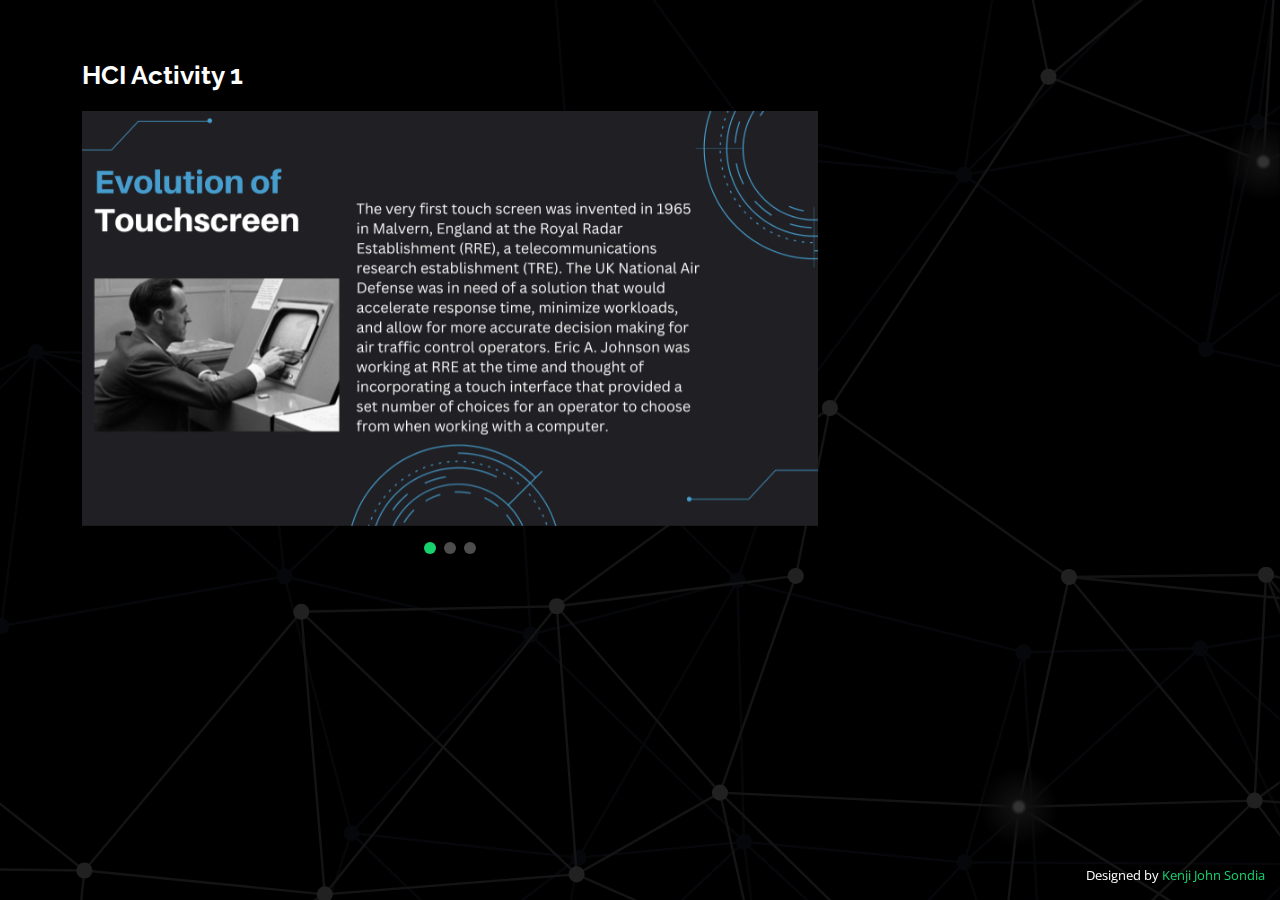
<file: app1.html>
<!DOCTYPE html>
<html lang="en">

<head>
  <meta charset="utf-8">
  <meta content="width=device-width, initial-scale=1.0" name="viewport">

  <title>HCI Activity 1</title>
  <meta content="" name="description">
  <meta content="" name="keywords">

  <!-- Favicons -->
  <link href="assets/img/favicon.png" rel="icon">
  <link href="assets/img/apple-touch-icon.png" rel="apple-touch-icon">

  <!-- Google Fonts -->
  <link href="https://fonts.googleapis.com/css?family=Open+Sans:300,300i,400,400i,600,600i,700,700i|Raleway:300,300i,400,400i,500,500i,600,600i,700,700i|Poppins:300,300i,400,400i,500,500i,600,600i,700,700i" rel="stylesheet">

  <!-- Vendor CSS Files -->
  <link href="assets/vendor/bootstrap/css/bootstrap.min.css" rel="stylesheet">
  <link href="assets/vendor/bootstrap-icons/bootstrap-icons.css" rel="stylesheet">
  <link href="assets/vendor/boxicons/css/boxicons.min.css" rel="stylesheet">
  <link href="assets/vendor/glightbox/css/glightbox.min.css" rel="stylesheet">
  <link href="assets/vendor/remixicon/remixicon.css" rel="stylesheet">
  <link href="assets/vendor/swiper/swiper-bundle.min.css" rel="stylesheet">

  <!-- Template Main CSS File -->
  <link href="assets/css/style.css" rel="stylesheet">

  <!-- =======================================================
  * Template Name: Personal - v4.10.0
  * Template URL: https://bootstrapmade.com/personal-free-resume-bootstrap-template/
  * Author: BootstrapMade.com
  * License: https://bootstrapmade.com/license/
  ======================================================== -->
</head>

<body>

  <main id="main">

    <!-- ======= Portfolio Details ======= -->
    <div id="portfolio-details" class="portfolio-details">
      <div class="container">

        <div class="row">

          <div class="col-lg-8">
            <h2 class="portfolio-title">HCI Activity 1</h2>

            <div class="portfolio-details-slider swiper">
              <div class="swiper-wrapper align-items-center">

                <div class="swiper-slide">
                  <img class="img-fluid" src="assets/img/portfolio/hci1.1.png" alt="">
                </div>

                <div class="swiper-slide">
                  <img class="img-fluid" src="assets/img/portfolio/hci1.2.png" alt="">
                </div>

                <div class="swiper-slide">
                  <img class="img-fluid"src="assets/img/portfolio/hci1.3.png" alt="">
                </div>

              </div>
              <div class="swiper-pagination"></div>
            </div>

          </div>

          <!-- <div class="col-lg-4 portfolio-info">
            <h3>Project information</h3>
            <ul>
              <li><strong>Category</strong>: Web design</li>
              <li><strong>Client</strong>: ASU Company</li>
              <li><strong>Project date</strong>: 01 March, 2020</li>
              <li><strong>Project URL</strong>: <a href="#">www.example.com</a></li>
            </ul>

            <p>
              Autem ipsum nam porro corporis rerum. Quis eos dolorem eos itaque inventore commodi labore quia quia. Exercitationem repudiandae officiis neque suscipit non officia eaque itaque enim. Voluptatem officia accusantium nesciunt est omnis tempora consectetur dignissimos. Sequi nulla at esse enim cum deserunt eius.
            </p>
          </div> -->

        </div>

      </div>
    </div><!-- End Portfolio Details -->

  </main><!-- End #main -->

  <div class="credits">
    <!-- All the links in the footer should remain intact. -->
    <!-- You can delete the links only if you purchased the pro version. -->
    <!-- Licensing information: https://bootstrapmade.com/license/ -->
    <!-- Purchase the pro version with working PHP/AJAX contact form: https://bootstrapmade.com/personal-free-resume-bootstrap-template/ -->
    Designed by <a href="https://bootstrapmade.com/">Kenji John Sondia</a>
  </div>

  <!-- Vendor JS Files -->
  <script src="assets/vendor/purecounter/purecounter_vanilla.js"></script>
  <script src="assets/vendor/bootstrap/js/bootstrap.bundle.min.js"></script>
  <script src="assets/vendor/glightbox/js/glightbox.min.js"></script>
  <script src="assets/vendor/isotope-layout/isotope.pkgd.min.js"></script>
  <script src="assets/vendor/swiper/swiper-bundle.min.js"></script>
  <script src="assets/vendor/waypoints/noframework.waypoints.js"></script>
  <script src="assets/vendor/php-email-form/validate.js"></script>

  <!-- Template Main JS File -->
  <script src="assets/js/main.js"></script>

</body>

</html>
</file>
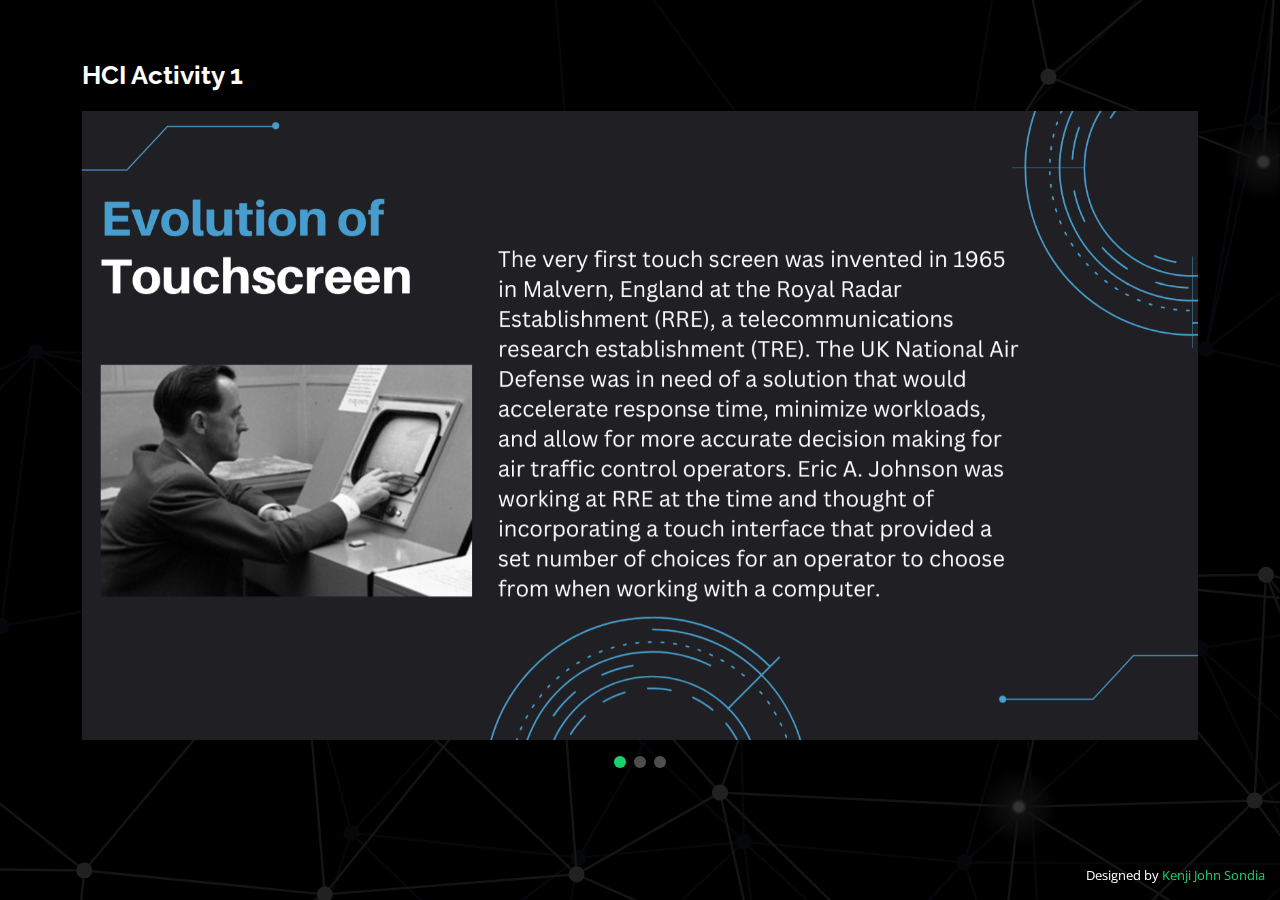
<file: hci1.html>
<!DOCTYPE html>
<html lang="en">

<head>
  <meta charset="utf-8">
  <meta content="width=device-width, initial-scale=1.0" name="viewport">

  <title>HCI Activity 1</title>
  <meta content="" name="description">
  <meta content="" name="keywords">

  <!-- Favicons -->
  <link href="assets/img/favicon.png" rel="icon">
  <link href="assets/img/apple-touch-icon.png" rel="apple-touch-icon">

  <!-- Google Fonts -->
  <link href="https://fonts.googleapis.com/css?family=Open+Sans:300,300i,400,400i,600,600i,700,700i|Raleway:300,300i,400,400i,500,500i,600,600i,700,700i|Poppins:300,300i,400,400i,500,500i,600,600i,700,700i" rel="stylesheet">

  <!-- Vendor CSS Files -->
  <link href="assets/vendor/bootstrap/css/bootstrap.min.css" rel="stylesheet">
  <link href="assets/vendor/bootstrap-icons/bootstrap-icons.css" rel="stylesheet">
  <link href="assets/vendor/boxicons/css/boxicons.min.css" rel="stylesheet">
  <link href="assets/vendor/glightbox/css/glightbox.min.css" rel="stylesheet">
  <link href="assets/vendor/remixicon/remixicon.css" rel="stylesheet">
  <link href="assets/vendor/swiper/swiper-bundle.min.css" rel="stylesheet">

  <!-- Template Main CSS File -->
  <link href="assets/css/style.css" rel="stylesheet">

  <!-- =======================================================
  * Template Name: Personal - v4.10.0
  * Template URL: https://bootstrapmade.com/personal-free-resume-bootstrap-template/
  * Author: BootstrapMade.com
  * License: https://bootstrapmade.com/license/
  ======================================================== -->
</head>

<body>

  <main id="main">

    <!-- ======= Portfolio Details ======= -->
    <div id="portfolio-details" class="portfolio-details">
      <div class="container">

        <div class="row">

          <div class="col-lg-12">
            <h2 class="portfolio-title">HCI Activity 1</h2>

            <div class="portfolio-details-slider swiper">
              <div class="swiper-wrapper align-items-center">

                <div class="swiper-slide">
                  <img class="img-fluid" src="assets/img/portfolio/hci1.1.png" alt="">
                </div>

                <div class="swiper-slide">
                  <img class="img-fluid" src="assets/img/portfolio/hci1.2.png" alt="">
                </div>

                <div class="swiper-slide">
                  <img class="img-fluid"src="assets/img/portfolio/hci1.3.png" alt="">
                </div>

              </div>
              <div class="swiper-pagination"></div>
            </div>

          </div>

          <!-- <div class="col-lg-4 portfolio-info">
            <h3>Project information</h3>
            <ul>
              <li><strong>Category</strong>: Web design</li>
              <li><strong>Client</strong>: ASU Company</li>
              <li><strong>Project date</strong>: 01 March, 2020</li>
              <li><strong>Project URL</strong>: <a href="#">www.example.com</a></li>
            </ul>

            <p>
              Autem ipsum nam porro corporis rerum. Quis eos dolorem eos itaque inventore commodi labore quia quia. Exercitationem repudiandae officiis neque suscipit non officia eaque itaque enim. Voluptatem officia accusantium nesciunt est omnis tempora consectetur dignissimos. Sequi nulla at esse enim cum deserunt eius.
            </p>
          </div> -->

        </div>

      </div>
    </div><!-- End Portfolio Details -->

  </main><!-- End #main -->

  <div class="credits">
    <!-- All the links in the footer should remain intact. -->
    <!-- You can delete the links only if you purchased the pro version. -->
    <!-- Licensing information: https://bootstrapmade.com/license/ -->
    <!-- Purchase the pro version with working PHP/AJAX contact form: https://bootstrapmade.com/personal-free-resume-bootstrap-template/ -->
    Designed by <a href="https://bootstrapmade.com/">Kenji John Sondia</a>
  </div>

  <!-- Vendor JS Files -->
  <script src="assets/vendor/purecounter/purecounter_vanilla.js"></script>
  <script src="assets/vendor/bootstrap/js/bootstrap.bundle.min.js"></script>
  <script src="assets/vendor/glightbox/js/glightbox.min.js"></script>
  <script src="assets/vendor/isotope-layout/isotope.pkgd.min.js"></script>
  <script src="assets/vendor/swiper/swiper-bundle.min.js"></script>
  <script src="assets/vendor/waypoints/noframework.waypoints.js"></script>
  <script src="assets/vendor/php-email-form/validate.js"></script>

  <!-- Template Main JS File -->
  <script src="assets/js/main.js"></script>

</body>

</html>
</file>
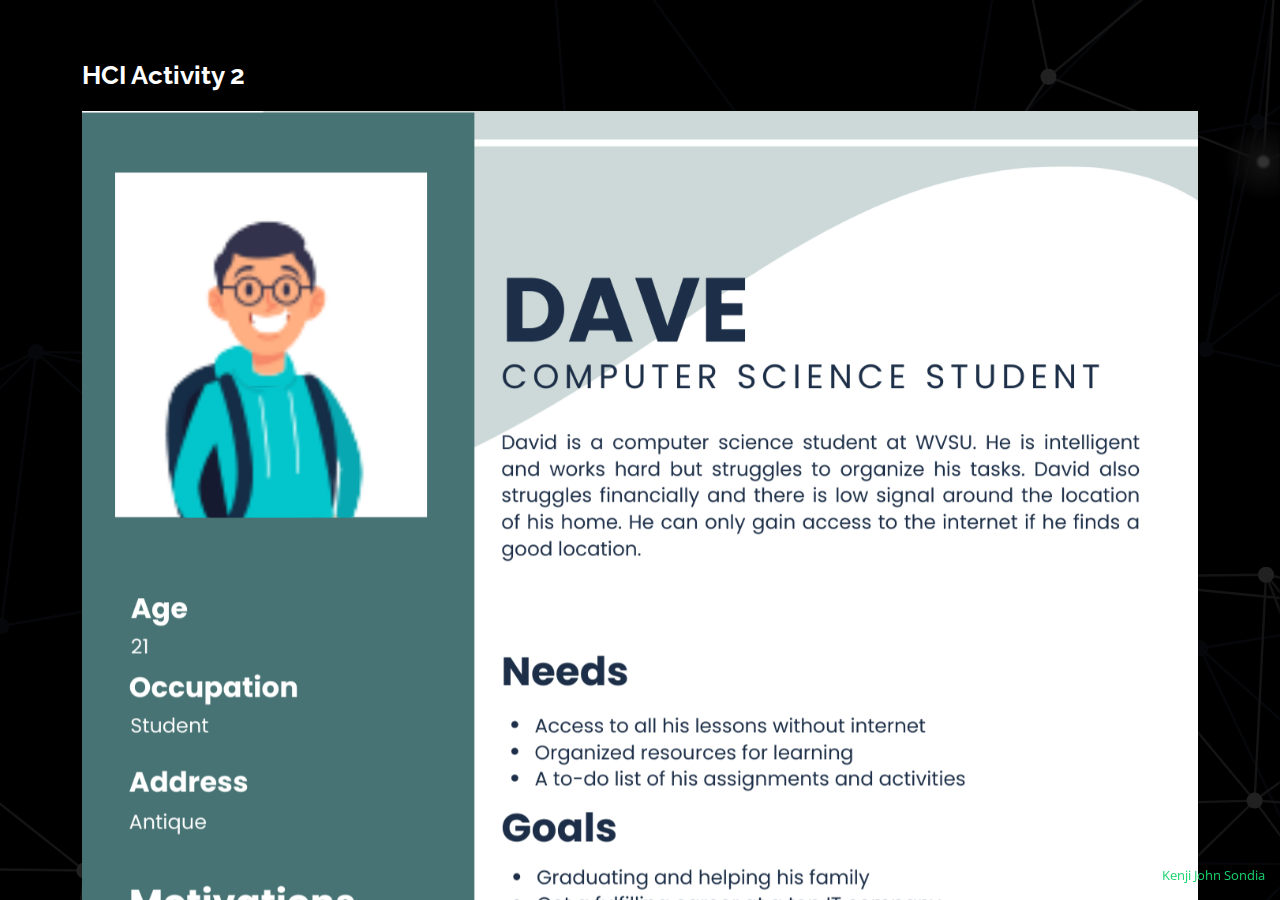
<file: hci2.html>
<!DOCTYPE html>
<html lang="en">

<head>
  <meta charset="utf-8">
  <meta content="width=device-width, initial-scale=1.0" name="viewport">

  <title>HCI Activity 1</title>
  <meta content="" name="description">
  <meta content="" name="keywords">

  <!-- Favicons -->
  <link href="assets/img/favicon.png" rel="icon">
  <link href="assets/img/apple-touch-icon.png" rel="apple-touch-icon">

  <!-- Google Fonts -->
  <link href="https://fonts.googleapis.com/css?family=Open+Sans:300,300i,400,400i,600,600i,700,700i|Raleway:300,300i,400,400i,500,500i,600,600i,700,700i|Poppins:300,300i,400,400i,500,500i,600,600i,700,700i" rel="stylesheet">

  <!-- Vendor CSS Files -->
  <link href="assets/vendor/bootstrap/css/bootstrap.min.css" rel="stylesheet">
  <link href="assets/vendor/bootstrap-icons/bootstrap-icons.css" rel="stylesheet">
  <link href="assets/vendor/boxicons/css/boxicons.min.css" rel="stylesheet">
  <link href="assets/vendor/glightbox/css/glightbox.min.css" rel="stylesheet">
  <link href="assets/vendor/remixicon/remixicon.css" rel="stylesheet">
  <link href="assets/vendor/swiper/swiper-bundle.min.css" rel="stylesheet">

  <!-- Template Main CSS File -->
  <link href="assets/css/style.css" rel="stylesheet">

  <!-- =======================================================
  * Template Name: Personal - v4.10.0
  * Template URL: https://bootstrapmade.com/personal-free-resume-bootstrap-template/
  * Author: BootstrapMade.com
  * License: https://bootstrapmade.com/license/
  ======================================================== -->
</head>

<body>

  <main id="main">

    <!-- ======= Portfolio Details ======= -->
    <div id="portfolio-details" class="portfolio-details">
      <div class="container">

        <div class="row">

          <div class="col-lg-12">
            <h2 class="portfolio-title">HCI Activity 2</h2>

            <div class="portfolio-details-slider swiper">
              <div class="swiper-wrapper align-items-center">

                <div class="swiper-slide">
                  <img class="img-fluid" src="assets/img/portfolio/hci2.1.png" alt="">
                </div>

                <!-- <div class="swiper-slide">
                  <img class="img-fluid" src="assets/img/portfolio/hci1.2.png" alt="">
                </div>

                <div class="swiper-slide">
                  <img class="img-fluid"src="assets/img/portfolio/hci1.3.png" alt="">
                </div> -->

              </div>
              <div class="swiper-pagination"></div>
            </div>

          </div>

          <!-- <div class="col-lg-4 portfolio-info">
            <h3>Project information</h3>
            <ul>
              <li><strong>Category</strong>: Web design</li>
              <li><strong>Client</strong>: ASU Company</li>
              <li><strong>Project date</strong>: 01 March, 2020</li>
              <li><strong>Project URL</strong>: <a href="#">www.example.com</a></li>
            </ul>

            <p>
              Autem ipsum nam porro corporis rerum. Quis eos dolorem eos itaque inventore commodi labore quia quia. Exercitationem repudiandae officiis neque suscipit non officia eaque itaque enim. Voluptatem officia accusantium nesciunt est omnis tempora consectetur dignissimos. Sequi nulla at esse enim cum deserunt eius.
            </p>
          </div> -->

        </div>

      </div>
    </div><!-- End Portfolio Details -->

  </main><!-- End #main -->

  <div class="credits">
    <!-- All the links in the footer should remain intact. -->
    <!-- You can delete the links only if you purchased the pro version. -->
    <!-- Licensing information: https://bootstrapmade.com/license/ -->
    <!-- Purchase the pro version with working PHP/AJAX contact form: https://bootstrapmade.com/personal-free-resume-bootstrap-template/ -->
    Designed by <a href="https://bootstrapmade.com/">Kenji John Sondia</a>
  </div>

  <!-- Vendor JS Files -->
  <script src="assets/vendor/purecounter/purecounter_vanilla.js"></script>
  <script src="assets/vendor/bootstrap/js/bootstrap.bundle.min.js"></script>
  <script src="assets/vendor/glightbox/js/glightbox.min.js"></script>
  <script src="assets/vendor/isotope-layout/isotope.pkgd.min.js"></script>
  <script src="assets/vendor/swiper/swiper-bundle.min.js"></script>
  <script src="assets/vendor/waypoints/noframework.waypoints.js"></script>
  <script src="assets/vendor/php-email-form/validate.js"></script>

  <!-- Template Main JS File -->
  <script src="assets/js/main.js"></script>

</body>

</html>
</file>
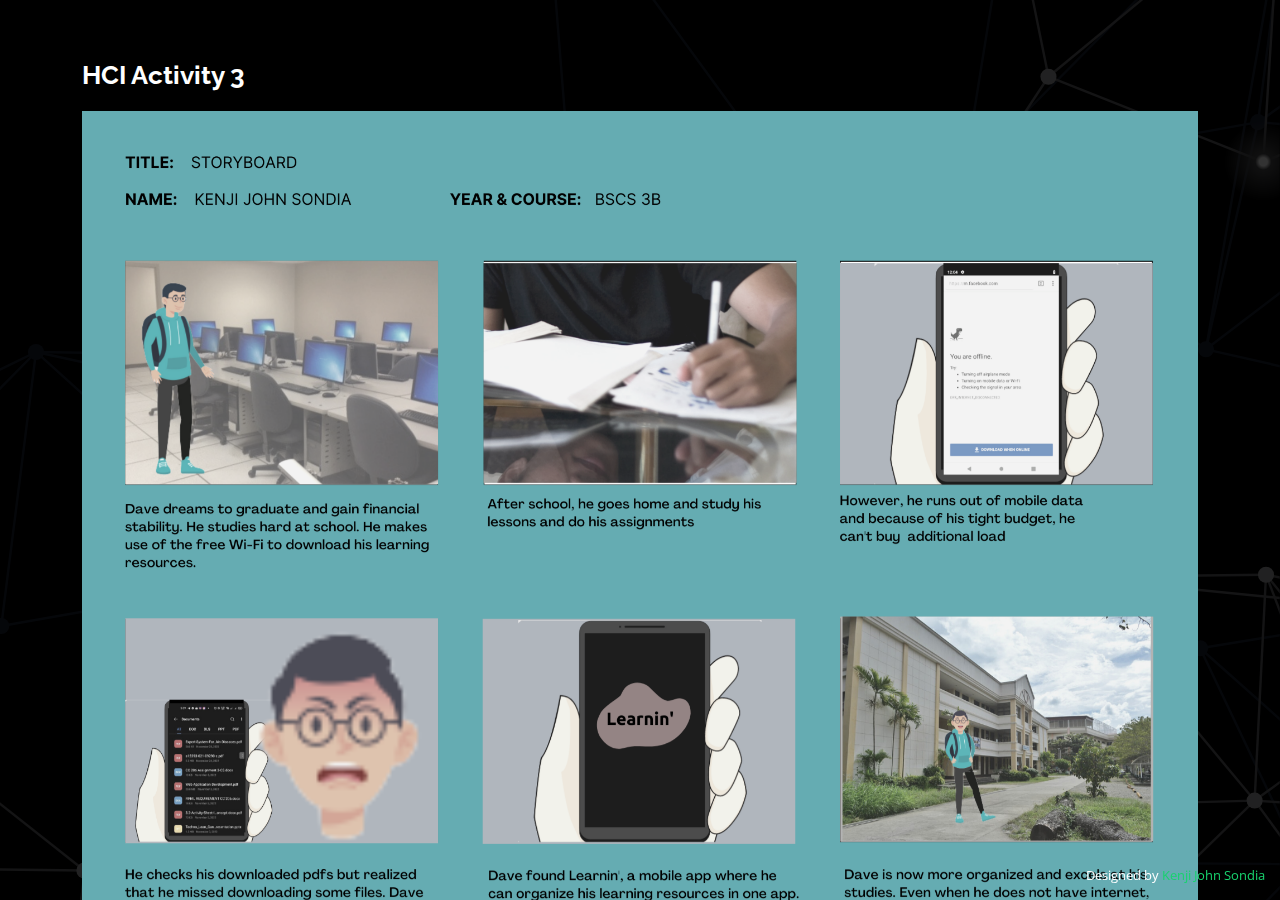
<file: hci3.html>
<!DOCTYPE html>
<html lang="en">

<head>
  <meta charset="utf-8">
  <meta content="width=device-width, initial-scale=1.0" name="viewport">

  <title>HCI Activity 3</title>
  <meta content="" name="description">
  <meta content="" name="keywords">

  <!-- Favicons -->
  <link href="assets/img/favicon.png" rel="icon">
  <link href="assets/img/apple-touch-icon.png" rel="apple-touch-icon">

  <!-- Google Fonts -->
  <link href="https://fonts.googleapis.com/css?family=Open+Sans:300,300i,400,400i,600,600i,700,700i|Raleway:300,300i,400,400i,500,500i,600,600i,700,700i|Poppins:300,300i,400,400i,500,500i,600,600i,700,700i" rel="stylesheet">

  <!-- Vendor CSS Files -->
  <link href="assets/vendor/bootstrap/css/bootstrap.min.css" rel="stylesheet">
  <link href="assets/vendor/bootstrap-icons/bootstrap-icons.css" rel="stylesheet">
  <link href="assets/vendor/boxicons/css/boxicons.min.css" rel="stylesheet">
  <link href="assets/vendor/glightbox/css/glightbox.min.css" rel="stylesheet">
  <link href="assets/vendor/remixicon/remixicon.css" rel="stylesheet">
  <link href="assets/vendor/swiper/swiper-bundle.min.css" rel="stylesheet">

  <!-- Template Main CSS File -->
  <link href="assets/css/style.css" rel="stylesheet">

  <!-- =======================================================
  * Template Name: Personal - v4.10.0
  * Template URL: https://bootstrapmade.com/personal-free-resume-bootstrap-template/
  * Author: BootstrapMade.com
  * License: https://bootstrapmade.com/license/
  ======================================================== -->
</head>

<body>

  <main id="main">

    <!-- ======= Portfolio Details ======= -->
    <div id="portfolio-details" class="portfolio-details">
      <div class="container">

        <div class="row">

          <div class="col-lg-12">
            <h2 class="portfolio-title">HCI Activity 3</h2>

            <div class="portfolio-details-slider swiper">
              <div class="swiper-wrapper align-items-center">

                <div class="swiper-slide">
                  <img class="img-fluid" src="assets/img/portfolio/hci3.1.png" alt="">
                </div>

                <!-- <div class="swiper-slide">
                  <img class="img-fluid" src="assets/img/portfolio/hci1.2.png" alt="">
                </div>

                <div class="swiper-slide">
                  <img class="img-fluid"src="assets/img/portfolio/hci1.3.png" alt=""> -->
                </div>

              </div>
              <div class="swiper-pagination"></div>
            </div>

          </div>

          <!-- <div class="col-lg-4 portfolio-info">
            <h3>Project information</h3>
            <ul>
              <li><strong>Category</strong>: Web design</li>
              <li><strong>Client</strong>: ASU Company</li>
              <li><strong>Project date</strong>: 01 March, 2020</li>
              <li><strong>Project URL</strong>: <a href="#">www.example.com</a></li>
            </ul>

            <p>
              Autem ipsum nam porro corporis rerum. Quis eos dolorem eos itaque inventore commodi labore quia quia. Exercitationem repudiandae officiis neque suscipit non officia eaque itaque enim. Voluptatem officia accusantium nesciunt est omnis tempora consectetur dignissimos. Sequi nulla at esse enim cum deserunt eius.
            </p>
          </div> -->

        </div>

      </div>
    </div><!-- End Portfolio Details -->

  </main><!-- End #main -->

  <div class="credits">
    <!-- All the links in the footer should remain intact. -->
    <!-- You can delete the links only if you purchased the pro version. -->
    <!-- Licensing information: https://bootstrapmade.com/license/ -->
    <!-- Purchase the pro version with working PHP/AJAX contact form: https://bootstrapmade.com/personal-free-resume-bootstrap-template/ -->
    Designed by <a href="https://bootstrapmade.com/">Kenji John Sondia</a>
  </div>

  <!-- Vendor JS Files -->
  <script src="assets/vendor/purecounter/purecounter_vanilla.js"></script>
  <script src="assets/vendor/bootstrap/js/bootstrap.bundle.min.js"></script>
  <script src="assets/vendor/glightbox/js/glightbox.min.js"></script>
  <script src="assets/vendor/isotope-layout/isotope.pkgd.min.js"></script>
  <script src="assets/vendor/swiper/swiper-bundle.min.js"></script>
  <script src="assets/vendor/waypoints/noframework.waypoints.js"></script>
  <script src="assets/vendor/php-email-form/validate.js"></script>

  <!-- Template Main JS File -->
  <script src="assets/js/main.js"></script>

</body>

</html>
</file>
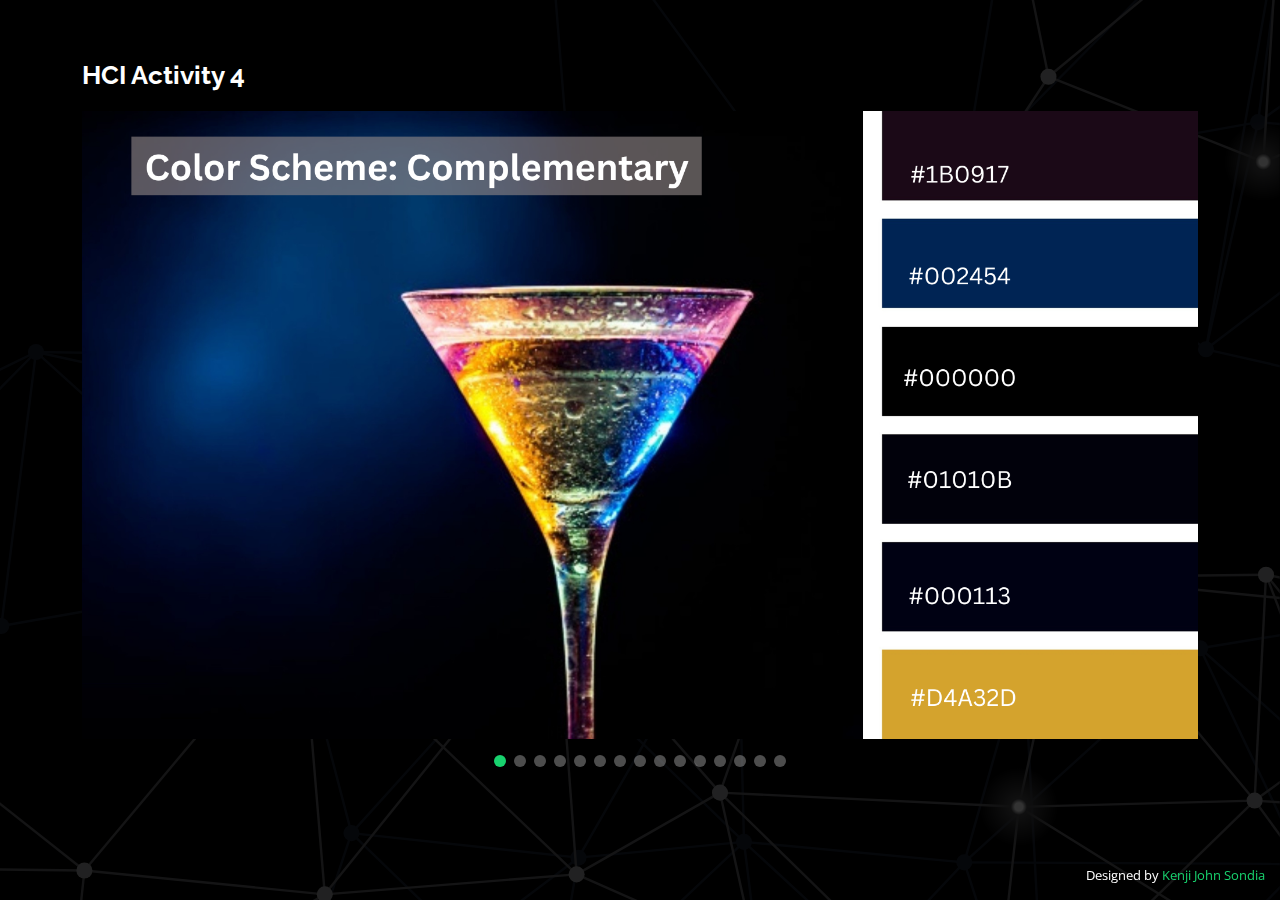
<file: hci4.html>
<!DOCTYPE html>
<html lang="en">

<head>
  <meta charset="utf-8">
  <meta content="width=device-width, initial-scale=1.0" name="viewport">

  <title>HCI Activity 1</title>
  <meta content="" name="description">
  <meta content="" name="keywords">

  <!-- Favicons -->
  <link href="assets/img/favicon.png" rel="icon">
  <link href="assets/img/apple-touch-icon.png" rel="apple-touch-icon">

  <!-- Google Fonts -->
  <link href="https://fonts.googleapis.com/css?family=Open+Sans:300,300i,400,400i,600,600i,700,700i|Raleway:300,300i,400,400i,500,500i,600,600i,700,700i|Poppins:300,300i,400,400i,500,500i,600,600i,700,700i" rel="stylesheet">

  <!-- Vendor CSS Files -->
  <link href="assets/vendor/bootstrap/css/bootstrap.min.css" rel="stylesheet">
  <link href="assets/vendor/bootstrap-icons/bootstrap-icons.css" rel="stylesheet">
  <link href="assets/vendor/boxicons/css/boxicons.min.css" rel="stylesheet">
  <link href="assets/vendor/glightbox/css/glightbox.min.css" rel="stylesheet">
  <link href="assets/vendor/remixicon/remixicon.css" rel="stylesheet">
  <link href="assets/vendor/swiper/swiper-bundle.min.css" rel="stylesheet">

  <!-- Template Main CSS File -->
  <link href="assets/css/style.css" rel="stylesheet">

  <!-- =======================================================
  * Template Name: Personal - v4.10.0
  * Template URL: https://bootstrapmade.com/personal-free-resume-bootstrap-template/
  * Author: BootstrapMade.com
  * License: https://bootstrapmade.com/license/
  ======================================================== -->
</head>

<body>

  <main id="main">

    <!-- ======= Portfolio Details ======= -->
    <div id="portfolio-details" class="portfolio-details">
      <div class="container">

        <div class="row">

          <div class="col-lg-12">
            <h2 class="portfolio-title">HCI Activity 4</h2>

            <div class="portfolio-details-slider swiper">
              <div class="swiper-wrapper align-items-center">

                <div class="swiper-slide">
                  <img class="img-fluid" src="assets/img/portfolio/1.png" alt="">
                </div>

                <div class="swiper-slide">
                  <img class="img-fluid" src="assets/img/portfolio/2.png" alt="">
                </div>

                <div class="swiper-slide">
                  <img class="img-fluid"src="assets/img/portfolio/3.png" alt="">
                </div>
                <div class="swiper-slide">
                  <img class="img-fluid"src="assets/img/portfolio/4.png" alt="">
                </div>
                <div class="swiper-slide">
                  <img class="img-fluid"src="assets/img/portfolio/5.png" alt="">
                </div>
                <div class="swiper-slide">
                  <img class="img-fluid"src="assets/img/portfolio/6.png" alt="">
                </div>
                <div class="swiper-slide">
                  <img class="img-fluid"src="assets/img/portfolio/7.png" alt="">
                </div>
                <div class="swiper-slide">
                  <img class="img-fluid"src="assets/img/portfolio/8.png" alt="">
                </div>
                <div class="swiper-slide">
                  <img class="img-fluid"src="assets/img/portfolio/9.png" alt="">
                </div>
                <div class="swiper-slide">
                  <img class="img-fluid"src="assets/img/portfolio/10.png" alt="">
                </div>
                <div class="swiper-slide">
                  <img class="img-fluid"src="assets/img/portfolio/11.png" alt="">
                </div>
                <div class="swiper-slide">
                  <img class="img-fluid"src="assets/img/portfolio/12.png" alt="">
                </div>
                <div class="swiper-slide">
                  <img class="img-fluid"src="assets/img/portfolio/13.png" alt="">
                </div>
                <div class="swiper-slide">
                  <img class="img-fluid"src="assets/img/portfolio/14.png" alt="">
                </div>
                <div class="swiper-slide">
                  <img class="img-fluid"src="assets/img/portfolio/15.png" alt="">
                </div>

              </div>
              <div class="swiper-pagination"></div>
            </div>

          </div>

          <!-- <div class="col-lg-4 portfolio-info">
            <h3>Project information</h3>
            <ul>
              <li><strong>Category</strong>: Web design</li>
              <li><strong>Client</strong>: ASU Company</li>
              <li><strong>Project date</strong>: 01 March, 2020</li>
              <li><strong>Project URL</strong>: <a href="#">www.example.com</a></li>
            </ul>

            <p>
              Autem ipsum nam porro corporis rerum. Quis eos dolorem eos itaque inventore commodi labore quia quia. Exercitationem repudiandae officiis neque suscipit non officia eaque itaque enim. Voluptatem officia accusantium nesciunt est omnis tempora consectetur dignissimos. Sequi nulla at esse enim cum deserunt eius.
            </p>
          </div> -->

        </div>

      </div>
    </div><!-- End Portfolio Details -->

  </main><!-- End #main -->

  <div class="credits">
    <!-- All the links in the footer should remain intact. -->
    <!-- You can delete the links only if you purchased the pro version. -->
    <!-- Licensing information: https://bootstrapmade.com/license/ -->
    <!-- Purchase the pro version with working PHP/AJAX contact form: https://bootstrapmade.com/personal-free-resume-bootstrap-template/ -->
    Designed by <a href="https://bootstrapmade.com/">Kenji John Sondia</a>
  </div>

  <!-- Vendor JS Files -->
  <script src="assets/vendor/purecounter/purecounter_vanilla.js"></script>
  <script src="assets/vendor/bootstrap/js/bootstrap.bundle.min.js"></script>
  <script src="assets/vendor/glightbox/js/glightbox.min.js"></script>
  <script src="assets/vendor/isotope-layout/isotope.pkgd.min.js"></script>
  <script src="assets/vendor/swiper/swiper-bundle.min.js"></script>
  <script src="assets/vendor/waypoints/noframework.waypoints.js"></script>
  <script src="assets/vendor/php-email-form/validate.js"></script>

  <!-- Template Main JS File -->
  <script src="assets/js/main.js"></script>

</body>

</html>
</file>
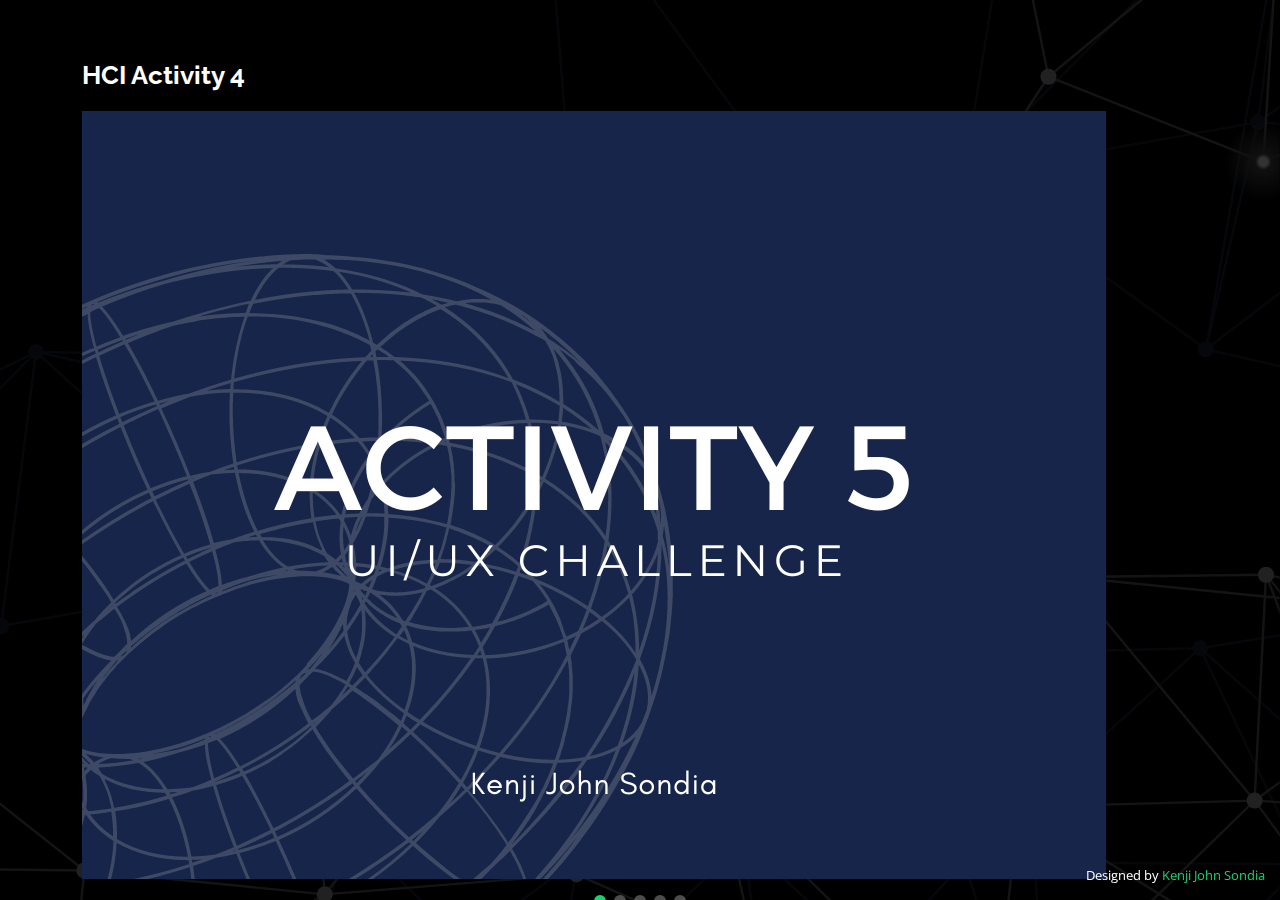
<file: hci5.html>
<!DOCTYPE html>
<html lang="en">

<head>
  <meta charset="utf-8">
  <meta content="width=device-width, initial-scale=1.0" name="viewport">

  <title>HCI Activity 1</title>
  <meta content="" name="description">
  <meta content="" name="keywords">

  <!-- Favicons -->
  <link href="assets/img/favicon.png" rel="icon">
  <link href="assets/img/apple-touch-icon.png" rel="apple-touch-icon">

  <!-- Google Fonts -->
  <link href="https://fonts.googleapis.com/css?family=Open+Sans:300,300i,400,400i,600,600i,700,700i|Raleway:300,300i,400,400i,500,500i,600,600i,700,700i|Poppins:300,300i,400,400i,500,500i,600,600i,700,700i" rel="stylesheet">

  <!-- Vendor CSS Files -->
  <link href="assets/vendor/bootstrap/css/bootstrap.min.css" rel="stylesheet">
  <link href="assets/vendor/bootstrap-icons/bootstrap-icons.css" rel="stylesheet">
  <link href="assets/vendor/boxicons/css/boxicons.min.css" rel="stylesheet">
  <link href="assets/vendor/glightbox/css/glightbox.min.css" rel="stylesheet">
  <link href="assets/vendor/remixicon/remixicon.css" rel="stylesheet">
  <link href="assets/vendor/swiper/swiper-bundle.min.css" rel="stylesheet">

  <!-- Template Main CSS File -->
  <link href="assets/css/style.css" rel="stylesheet">

  <!-- =======================================================
  * Template Name: Personal - v4.10.0
  * Template URL: https://bootstrapmade.com/personal-free-resume-bootstrap-template/
  * Author: BootstrapMade.com
  * License: https://bootstrapmade.com/license/
  ======================================================== -->
</head>

<body>

  <main id="main">

    <!-- ======= Portfolio Details ======= -->
    <div id="portfolio-details" class="portfolio-details">
      <div class="container">

        <div class="row">

          <div class="col-lg-12">
            <h2 class="portfolio-title">HCI Activity 4</h2>

            <div class="portfolio-details-slider swiper">
              <div class="swiper-wrapper align-items-center">

                <div class="swiper-slide">
                  <img class="img-fluid" src="assets/img/portfolio/5.1.png" alt="">
                </div>

                <div class="swiper-slide">
                  <img class="img-fluid" src="assets/img/portfolio/5.2.png" alt="">
                </div>

                <div class="swiper-slide">
                  <img class="img-fluid"src="assets/img/portfolio/5.3.png" alt="">
                </div>
                <div class="swiper-slide">
                  <img class="img-fluid"src="assets/img/portfolio/5.4.png" alt="">
                </div>
                <div class="swiper-slide">
                  <img class="img-fluid"src="assets/img/portfolio/5.5.png" alt="">
                </div>
               

              </div>
              <div class="swiper-pagination"></div>
            </div>

          </div>

          <!-- <div class="col-lg-4 portfolio-info">
            <h3>Project information</h3>
            <ul>
              <li><strong>Category</strong>: Web design</li>
              <li><strong>Client</strong>: ASU Company</li>
              <li><strong>Project date</strong>: 01 March, 2020</li>
              <li><strong>Project URL</strong>: <a href="#">www.example.com</a></li>
            </ul>

            <p>
              Autem ipsum nam porro corporis rerum. Quis eos dolorem eos itaque inventore commodi labore quia quia. Exercitationem repudiandae officiis neque suscipit non officia eaque itaque enim. Voluptatem officia accusantium nesciunt est omnis tempora consectetur dignissimos. Sequi nulla at esse enim cum deserunt eius.
            </p>
          </div> -->

        </div>

      </div>
    </div><!-- End Portfolio Details -->

  </main><!-- End #main -->

  <div class="credits">
    <!-- All the links in the footer should remain intact. -->
    <!-- You can delete the links only if you purchased the pro version. -->
    <!-- Licensing information: https://bootstrapmade.com/license/ -->
    <!-- Purchase the pro version with working PHP/AJAX contact form: https://bootstrapmade.com/personal-free-resume-bootstrap-template/ -->
    Designed by <a href="https://bootstrapmade.com/">Kenji John Sondia</a>
  </div>

  <!-- Vendor JS Files -->
  <script src="assets/vendor/purecounter/purecounter_vanilla.js"></script>
  <script src="assets/vendor/bootstrap/js/bootstrap.bundle.min.js"></script>
  <script src="assets/vendor/glightbox/js/glightbox.min.js"></script>
  <script src="assets/vendor/isotope-layout/isotope.pkgd.min.js"></script>
  <script src="assets/vendor/swiper/swiper-bundle.min.js"></script>
  <script src="assets/vendor/waypoints/noframework.waypoints.js"></script>
  <script src="assets/vendor/php-email-form/validate.js"></script>

  <!-- Template Main JS File -->
  <script src="assets/js/main.js"></script>

</body>

</html>
</file>
<file: assets/css/style.css>
/**
* Template Name: Personal - v4.10.0
* Template URL: https://bootstrapmade.com/personal-free-resume-bootstrap-template/
* Author: BootstrapMade.com
* License: https://bootstrapmade.com/license/
*/

/*--------------------------------------------------------------
# General
--------------------------------------------------------------*/
body {
  font-family: "Open Sans", sans-serif;
  background-color: #040404;
  color: #fff;
  position: relative;
  background: transparent;
}

body::before {
  content: "";
  position: fixed;
  background: #040404 url("bg-pic.svg") top right no-repeat;
  background-size: cover;
  left: 0;
  right: 0;
  top: 0;
  height: 100vh;
  z-index: -1;
}

@media (min-width: 1024px) {
  body::before {
    background-attachment: fixed;
  }
}

a {
  color: #18d26e;
  text-decoration: none;
}

a:hover {
  color: #35e888;
  text-decoration: none;
}

h1,
h2,
h3,
h4,
h5,
h6 {
  font-family: "Raleway", sans-serif;
}

/*--------------------------------------------------------------
# Header
--------------------------------------------------------------*/
#header {
  transition: ease-in-out 0.3s;
  position: relative;
  height: 100vh;
  display: flex;
  align-items: center;
  z-index: 997;
  overflow-y: auto;
}

#header * {
  transition: ease-in-out 0.3s;
}

#header h1 {
  font-size: 48px;
  margin: 0;
  padding: 0;
  line-height: 1;
  font-weight: 700;
  font-family: "Poppins", sans-serif;
}

#header h1 a,
#header h1 a:hover {
  color: #fff;
  line-height: 1;
  display: inline-block;
}

#header h2 {
  font-size: 24px;
  margin-top: 20px;
  color: rgba(255, 255, 255, 0.8);
}

#header h2 span {
  color: #fff;
  border-bottom: 2px solid #18d26e;
  padding-bottom: 6px;
}

#header img {
  padding: 0;
  margin: 0;
}

#header .social-links {
  margin-top: 40px;
  display: flex;
}

#header .social-links a {
  font-size: 16px;
  display: flex;
  justify-content: center;
  align-items: center;
  background: rgba(255, 255, 255, 0.1);
  color: #fff;
  line-height: 1;
  margin-right: 8px;
  border-radius: 50%;
  width: 40px;
  height: 40px;
}

#header .social-links a:hover {
  background: #18d26e;
}

@media (max-width: 992px) {
  #header h1 {
    font-size: 36px;
  }

  #header h2 {
    font-size: 20px;
    line-height: 30px;
  }

  #header .social-links {
    margin-top: 15px;
  }

  #header .container {
    display: flex;
    flex-direction: column;
    align-items: center;
  }
}

/* Header Top */
#header.header-top {
  height: 80px;
  position: fixed;
  left: 0;
  top: 0;
  right: 0;
  background: rgba(0, 0, 0, 0.9);
}

#header.header-top .social-links,
#header.header-top h2 {
  display: none;
}

#header.header-top h1 {
  margin-right: auto;
  font-size: 36px;
}

#header.header-top .container {
  display: flex;
  align-items: center;
}

#header.header-top .navbar {
  margin: 0;
}

@media (max-width: 768px) {
  #header.header-top {
    height: 60px;
  }

  #header.header-top h1 {
    font-size: 26px;
  }
}

/*--------------------------------------------------------------
# Navigation Menu
--------------------------------------------------------------*/
/**
* Desktop Navigation 
*/
.navbar {
  padding: 0;
  margin-top: 35px;
}

.navbar ul {
  margin: 0;
  padding: 0;
  display: flex;
  list-style: none;
  align-items: center;
}

.navbar li {
  position: relative;
}

.navbar li+li {
  margin-left: 30px;
}

.navbar a,
.navbar a:focus {
  display: flex;
  align-items: center;
  justify-content: space-between;
  padding: 0;
  font-family: "Poppins", sans-serif;
  font-size: 16px;
  font-weight: 400;
  color: rgba(255, 255, 255, 0.7);
  white-space: nowrap;
  transition: 0.3s;
}

.navbar a i,
.navbar a:focus i {
  font-size: 12px;
  line-height: 0;
  margin-left: 5px;
}

.navbar a:before {
  content: "";
  position: absolute;
  width: 0;
  height: 2px;
  bottom: -4px;
  left: 0;
  background-color: #18d26e;
  visibility: hidden;
  width: 0px;
  transition: all 0.3s ease-in-out 0s;
}

.navbar a:hover:before,
.navbar li:hover>a:before,
.navbar .active:before {
  visibility: visible;
  width: 25px;
}

.navbar a:hover,
.navbar .active,
.navbar .active:focus,
.navbar li:hover>a {
  color: #fff;
}

/**
* Mobile Navigation 
*/
.mobile-nav-toggle {
  color: #fff;
  font-size: 28px;
  cursor: pointer;
  display: none;
  line-height: 0;
  transition: 0.5s;
  position: fixed;
  right: 15px;
  top: 15px;
}

@media (max-width: 991px) {
  .mobile-nav-toggle {
    display: block;
  }

  .navbar ul {
    display: none;
  }
}

.navbar-mobile {
  position: fixed;
  overflow: hidden;
  top: 0;
  right: 0;
  left: 0;
  bottom: 0;
  background: rgba(0, 0, 0, 0.9);
  transition: 0.3s;
  z-index: 999;
  margin-top: 0;
}

.navbar-mobile .mobile-nav-toggle {
  position: absolute;
  top: 15px;
  right: 15px;
}

.navbar-mobile ul {
  display: block;
  position: absolute;
  top: 55px;
  right: 15px;
  bottom: 45px;
  left: 15px;
  padding: 10px 0;
  overflow-y: auto;
  transition: 0.3s;
  border: 2px solid rgba(255, 255, 255, 0.2);
}

.navbar-mobile li {
  padding: 12px 20px;
}

.navbar-mobile li+li {
  margin: 0;
}

.navbar-mobile a,
.navbar-mobile a:focus {
  font-size: 16px;
  position: relative;
}

/*--------------------------------------------------------------
# Sections General
--------------------------------------------------------------*/
section {
  overflow: hidden;
  position: absolute;
  width: 100%;
  top: 140px;
  bottom: 100%;
  opacity: 0;
  transition: ease-in-out 0.4s;
  z-index: 2;
}

section.section-show {
  top: 100px;
  bottom: auto;
  opacity: 1;
  padding-bottom: 45px;
}

section .container {
  background: rgba(0, 0, 0, 0.9);
  padding: 30px;
}

@media (max-width: 768px) {
  section {
    top: 120px;
  }

  section.section-show {
    top: 80px;
  }
}

.section-title h2 {
  font-size: 14px;
  font-weight: 500;
  padding: 0;
  line-height: 1px;
  margin: 0 0 20px 0;
  letter-spacing: 2px;
  text-transform: uppercase;
  color: #aaaaaa;
  font-family: "Poppins", sans-serif;
}

.section-title h2::after {
  content: "";
  width: 120px;
  height: 1px;
  display: inline-block;
  background: #4ceb95;
  margin: 4px 10px;
}

.section-title p {
  margin: 0;
  margin: -15px 0 15px 0;
  font-size: 36px;
  font-weight: 700;
  text-transform: uppercase;
  font-family: "Poppins", sans-serif;
  color: #fff;
}

/*--------------------------------------------------------------
# About
--------------------------------------------------------------*/
.about-me .content h3 {
  font-weight: 700;
  font-size: 26px;
  color: #18d26e;
}

.about-me .content ul {
  list-style: none;
  padding: 0;
}

.about-me .content ul li {
  margin-bottom: 20px;
  display: flex;
  align-items: center;
}

.about-me .content ul strong {
  margin-right: 10px;
}

.about-me .content ul i {
  font-size: 16px;
  margin-right: 5px;
  color: #18d26e;
  line-height: 0;
}

.about-me .content p:last-child {
  margin-bottom: 0;
}

/*--------------------------------------------------------------
# Counts
--------------------------------------------------------------*/
.counts {
  padding: 70px 0 60px;
}

.counts .count-box {
  padding: 30px 30px 25px 30px;
  width: 100%;
  position: relative;
  text-align: center;
  background: rgba(255, 255, 255, 0.08);
}

.counts .count-box i {
  position: absolute;
  top: -25px;
  left: 50%;
  transform: translateX(-50%);
  font-size: 24px;
  background: rgba(255, 255, 255, 0.1);
  padding: 12px;
  color: #18d26e;
  border-radius: 50px;
  line-height: 0;
}

.counts .count-box span {
  font-size: 36px;
  display: block;
  font-weight: 600;
  color: #fff;
}

.counts .count-box p {
  padding: 0;
  margin: 0;
  font-family: "Raleway", sans-serif;
  font-size: 14px;
}

/*--------------------------------------------------------------
# Skills
--------------------------------------------------------------*/
.skills .progress {
  height: 60px;
  display: block;
  background: none;
  border-radius: 0;
}

.skills .progress .skill {
  padding: 10px 0;
  margin: 0;
  text-transform: uppercase;
  display: block;
  font-weight: 600;
  font-family: "Poppins", sans-serif;
  color: #fff;
}

.skills .progress .skill .val {
  float: right;
  font-style: normal;
}

.skills .progress-bar-wrap {
  background: rgba(255, 255, 255, 0.2);
}

.skills .progress-bar {
  width: 1px;
  height: 10px;
  transition: 0.9s;
  background-color: #18d26e;
}

/*--------------------------------------------------------------
# Interests
--------------------------------------------------------------*/
.interests .icon-box {
  display: flex;
  align-items: center;
  padding: 20px;
  background: rgba(255, 255, 255, 0.08);
  transition: ease-in-out 0.3s;
}

.interests .icon-box i {
  font-size: 32px;
  padding-right: 10px;
  line-height: 1;
}

.interests .icon-box h3 {
  font-weight: 700;
  margin: 0;
  padding: 0;
  line-height: 1;
  font-size: 16px;
  color: #fff;
}

.interests .icon-box:hover {
  background: rgba(255, 255, 255, 0.12);
}

/*--------------------------------------------------------------
# Testimonials
--------------------------------------------------------------*/
.testimonials .testimonials-carousel,
.testimonials .testimonials-slider {
  overflow: hidden;
}

.testimonials .testimonial-item {
  box-sizing: content-box;
  min-height: 320px;
}

.testimonials .testimonial-item .testimonial-img {
  width: 90px;
  border-radius: 50%;
  margin: -40px 0 0 40px;
  position: relative;
  z-index: 2;
  border: 6px solid rgba(255, 255, 255, 0.12);
}

.testimonials .testimonial-item h3 {
  font-size: 18px;
  font-weight: bold;
  margin: 10px 0 5px 45px;
  color: #fff;
}

.testimonials .testimonial-item h4 {
  font-size: 14px;
  color: #999;
  margin: 0 0 0 45px;
}

.testimonials .testimonial-item .quote-icon-left,
.testimonials .testimonial-item .quote-icon-right {
  color: rgba(255, 255, 255, 0.25);
  font-size: 26px;
}

.testimonials .testimonial-item .quote-icon-left {
  display: inline-block;
  left: -5px;
  position: relative;
}

.testimonials .testimonial-item .quote-icon-right {
  display: inline-block;
  right: -5px;
  position: relative;
  top: 10px;
}

.testimonials .testimonial-item p {
  font-style: italic;
  margin: 0 15px 0 15px;
  padding: 20px 20px 60px 20px;
  background: rgba(255, 255, 255, 0.1);
  position: relative;
  border-radius: 6px;
  position: relative;
  z-index: 1;
}

.testimonials .swiper-pagination {
  margin-top: 20px;
  position: relative;
}

.testimonials .swiper-pagination .swiper-pagination-bullet {
  width: 12px;
  height: 12px;
  opacity: 1;
  background-color: rgba(255, 255, 255, 0.3);
}

.testimonials .swiper-pagination .swiper-pagination-bullet-active {
  background-color: #18d26e;
}

/*--------------------------------------------------------------
# Resume
--------------------------------------------------------------*/
.resume .resume-title {
  font-size: 26px;
  font-weight: 700;
  margin-top: 20px;
  margin-bottom: 20px;
  color: #fff;
}

.resume .resume-item {
  padding: 0 0 20px 20px;
  margin-top: -2px;
  border-left: 2px solid rgba(255, 255, 255, 0.2);
  position: relative;
}

.resume .resume-item h4 {
  line-height: 18px;
  font-size: 18px;
  font-weight: 600;
  text-transform: uppercase;
  font-family: "Poppins", sans-serif;
  color: #18d26e;
  margin-bottom: 10px;
}

.resume .resume-item h5 {
  font-size: 16px;
  background: rgba(255, 255, 255, 0.15);
  padding: 5px 15px;
  display: inline-block;
  font-weight: 600;
  margin-bottom: 10px;
}

.resume .resume-item ul {
  padding-left: 20px;
}

.resume .resume-item ul li {
  padding-bottom: 10px;
}

.resume .resume-item:last-child {
  padding-bottom: 0;
}

.resume .resume-item::before {
  content: "";
  position: absolute;
  width: 16px;
  height: 16px;
  border-radius: 50px;
  left: -9px;
  top: 0;
  background: #18d26e;
  border: 2px solid #18d26e;
}

/*--------------------------------------------------------------
# Services
--------------------------------------------------------------*/
.services .icon-box {
  text-align: center;
  background: rgba(204, 204, 204, 0.1);
  padding: 80px 20px;
  transition: all ease-in-out 0.3s;
}

.services .icon-box .icon {
  margin: 0 auto;
  width: 64px;
  height: 64px;
  background: #18d26e;
  border-radius: 5px;
  transition: all 0.3s ease-out 0s;
  display: flex;
  align-items: center;
  justify-content: center;
  margin-bottom: 20px;
  transform-style: preserve-3d;
}

.services .icon-box .icon i {
  color: #fff;
  font-size: 28px;
}

.services .icon-box .icon::before {
  position: absolute;
  content: "";
  left: -8px;
  top: -8px;
  height: 100%;
  width: 100%;
  background: rgba(255, 255, 255, 0.15);
  border-radius: 5px;
  transition: all 0.3s ease-out 0s;
  transform: translateZ(-1px);
}

.services .icon-box h4 {
  font-weight: 700;
  margin-bottom: 15px;
  font-size: 24px;
}

.services .icon-box h4 a {
  color: #fff;
}

.services .icon-box p {
  line-height: 24px;
  font-size: 14px;
  margin-bottom: 0;
}

.services .icon-box:hover {
  background: #18d26e;
  border-color: #18d26e;
}

.services .icon-box:hover .icon {
  background: #fff;
}

.services .icon-box:hover .icon i {
  color: #18d26e;
}

.services .icon-box:hover .icon::before {
  background: #35e888;
}

.services .icon-box:hover h4 a,
.services .icon-box:hover p {
  color: #fff;
}

/*--------------------------------------------------------------
# Portfolio
--------------------------------------------------------------*/
.portfolio .portfolio-item {
  margin-bottom: 30px;
}

.portfolio #portfolio-flters {
  padding: 0;
  margin: 0 auto 15px auto;
  list-style: none;
  text-align: center;
  border-radius: 50px;
  padding: 2px 15px;
}

.portfolio #portfolio-flters li {
  cursor: pointer;
  display: inline-block;
  padding: 8px 16px 10px 16px;
  font-size: 14px;
  font-weight: 600;
  line-height: 1;
  text-transform: uppercase;
  color: #fff;
  background: rgba(255, 255, 255, 0.1);
  margin: 0 3px 10px 3px;
  transition: all 0.3s ease-in-out;
  border-radius: 4px;
}

.portfolio #portfolio-flters li:hover,
.portfolio #portfolio-flters li.filter-active {
  background: #18d26e;
}

.portfolio #portfolio-flters li:last-child {
  margin-right: 0;
}

.portfolio .portfolio-wrap {
  transition: 0.3s;
  position: relative;
  overflow: hidden;
  z-index: 1;
  background: rgba(0, 0, 0, 0.6);
}

.portfolio .portfolio-wrap::before {
  content: "";
  background: rgba(0, 0, 0, 0.6);
  position: absolute;
  left: 30px;
  right: 30px;
  top: 30px;
  bottom: 30px;
  transition: all ease-in-out 0.3s;
  z-index: 2;
  opacity: 0;
}

.portfolio .portfolio-wrap .portfolio-info {
  opacity: 0;
  position: absolute;
  top: 0;
  left: 0;
  right: 0;
  bottom: 0;
  text-align: center;
  z-index: 3;
  transition: all ease-in-out 0.3s;
  display: flex;
  flex-direction: column;
  justify-content: center;
  align-items: center;
}

.portfolio .portfolio-wrap .portfolio-info::before {
  display: block;
  content: "";
  width: 48px;
  height: 48px;
  position: absolute;
  top: 35px;
  left: 35px;
  border-top: 3px solid #fff;
  border-left: 3px solid #fff;
  transition: all 0.5s ease 0s;
  z-index: 9994;
}

.portfolio .portfolio-wrap .portfolio-info::after {
  display: block;
  content: "";
  width: 48px;
  height: 48px;
  position: absolute;
  bottom: 35px;
  right: 35px;
  border-bottom: 3px solid #fff;
  border-right: 3px solid #fff;
  transition: all 0.5s ease 0s;
  z-index: 9994;
}

.portfolio .portfolio-wrap .portfolio-info h4 {
  font-size: 20px;
  color: #fff;
  font-weight: 600;
}

.portfolio .portfolio-wrap .portfolio-info p {
  color: #ffffff;
  font-size: 14px;
  text-transform: uppercase;
  padding: 0;
  margin: 0;
}

.portfolio .portfolio-wrap .portfolio-links {
  text-align: center;
  z-index: 4;
}

.portfolio .portfolio-wrap .portfolio-links a {
  color: #fff;
  margin: 0 2px;
  font-size: 28px;
  display: inline-block;
  transition: 0.3s;
}

.portfolio .portfolio-wrap .portfolio-links a:hover {
  color: #63eda3;
}

.portfolio .portfolio-wrap:hover::before {
  top: 0;
  left: 0;
  right: 0;
  bottom: 0;
  opacity: 1;
}

.portfolio .portfolio-wrap:hover .portfolio-info {
  opacity: 1;
}

.portfolio .portfolio-wrap:hover .portfolio-info::before {
  top: 15px;
  left: 15px;
}

.portfolio .portfolio-wrap:hover .portfolio-info::after {
  bottom: 15px;
  right: 15px;
}

/*--------------------------------------------------------------
# Portfolio Details
--------------------------------------------------------------*/
.portfolio-details {
  padding-top: 40px;
  background: rgba(0, 0, 0, 0.8);
  position: fixed;
  left: 0;
  right: 0;
  top: 0;
  bottom: 0;
  overflow-y: auto;
}

.portfolio-details .container {
  padding-top: 20px;
  padding-bottom: 40px;
  
}

.portfolio-details .portfolio-title {
  font-size: 26px;
  font-weight: 700;
  margin-bottom: 20px;
}

.portfolio-details .portfolio-info {
  padding-top: 45px;
}

.portfolio-details .portfolio-info h3 {
  font-size: 22px;
  font-weight: 400;
  margin-bottom: 20px;
}

.portfolio-details .portfolio-info ul {
  list-style: none;
  padding: 0;
  font-size: 15px;
}

.portfolio-details .portfolio-info ul li+li {
  margin-top: 10px;
}

.portfolio-details .portfolio-info p {
  font-size: 15px;
  padding: 15px 0 0 0;
}

@media (max-width: 992px) {
  .portfolio-details .portfolio-info {
    padding-top: 20px;
  }
}

.portfolio-details .swiper-pagination {
  margin-top: 20px;
  position: relative;
}

.portfolio-details .swiper-pagination .swiper-pagination-bullet {
  width: 12px;
  height: 12px;
  opacity: 1;
  background-color: rgba(255, 255, 255, 0.3);
}

.portfolio-details .swiper-pagination .swiper-pagination-bullet-active {
  background-color: #18d26e;
}
.project_image{
  object-fit: contain;
}

/*--------------------------------------------------------------
# Contact
--------------------------------------------------------------*/
.contact .info-box {
  color: #444444;
  padding: 20px;
  width: 100%;
  background: rgba(255, 255, 255, 0.08);
}

.contact .info-box i.bx {
  font-size: 24px;
  color: #18d26e;
  border-radius: 50%;
  padding: 14px;
  float: left;
  background: rgba(255, 255, 255, 0.1);
}

.contact .info-box h3 {
  font-size: 20px;
  color: rgba(255, 255, 255, 0.5);
  font-weight: 700;
  margin: 10px 0 8px 68px;
}

.contact .info-box p {
  padding: 0;
  color: #fff;
  line-height: 24px;
  font-size: 14px;
  margin: 0 0 0 68px;
}

.contact .info-box .social-links {
  margin: 5px 0 0 68px;
  display: flex;
}

.contact .info-box .social-links a {
  font-size: 18px;
  display: inline-block;
  color: #fff;
  line-height: 1;
  margin-right: 12px;
  transition: 0.3s;
}

.contact .info-box .social-links a:hover {
  color: #18d26e;
}

.contact .php-email-form {
  padding: 30px;
  background: rgba(255, 255, 255, 0.08);
}

.contact .php-email-form .error-message {
  display: none;
  background: rgba(255, 255, 255, 0.08);
  background: #ed3c0d;
  text-align: left;
  padding: 15px;
  font-weight: 600;
}

.contact .php-email-form .error-message br+br {
  margin-top: 25px;
}

.contact .php-email-form .sent-message {
  display: none;
  background: rgba(255, 255, 255, 0.08);
  background: #18d26e;
  text-align: center;
  padding: 15px;
  font-weight: 600;
}

.contact .php-email-form .loading {
  display: none;
  background: rgba(255, 255, 255, 0.08);
  text-align: center;
  padding: 15px;
}

.contact .php-email-form .loading:before {
  content: "";
  display: inline-block;
  border-radius: 50%;
  width: 24px;
  height: 24px;
  margin: 0 10px -6px 0;
  border: 3px solid #18d26e;
  border-top-color: #eee;
  -webkit-animation: animate-loading 1s linear infinite;
  animation: animate-loading 1s linear infinite;
}

.contact .php-email-form input,
.contact .php-email-form textarea {
  border-radius: 0;
  box-shadow: none;
  font-size: 14px;
  background: rgba(255, 255, 255, 0.08);
  border: 0;
  transition: 0.3s;
  color: #fff;
}

.contact .php-email-form input:focus,
.contact .php-email-form textarea:focus {
  background-color: rgba(255, 255, 255, 0.11);
}

.contact .php-email-form input::-moz-placeholder,
.contact .php-email-form textarea::-moz-placeholder {
  color: rgba(255, 255, 255, 0.3);
  opacity: 1;
}

.contact .php-email-form input::placeholder,
.contact .php-email-form textarea::placeholder {
  color: rgba(255, 255, 255, 0.3);
  opacity: 1;
}

.contact .php-email-form input {
  padding: 10px 15px;
}

.contact .php-email-form textarea {
  padding: 12px 15px;
}

.contact .php-email-form button[type=submit] {
  background: #18d26e;
  border: 0;
  padding: 10px 30px;
  color: #fff;
  transition: 0.4s;
  border-radius: 4px;
}

.contact .php-email-form button[type=submit]:hover {
  background: #15bb62;
}

@-webkit-keyframes animate-loading {
  0% {
    transform: rotate(0deg);
  }

  100% {
    transform: rotate(360deg);
  }
}

@keyframes animate-loading {
  0% {
    transform: rotate(0deg);
  }

  100% {
    transform: rotate(360deg);
  }
}

/*--------------------------------------------------------------
# Credits
--------------------------------------------------------------*/
.credits {
  position: fixed;
  right: 0;
  left: 0;
  bottom: 0;
  padding: 15px;
  text-align: right;
  font-size: 13px;
  color: #fff;
  z-index: 999999;
}

@media (max-width: 992px) {
  .credits {
    text-align: center;
    padding: 10px;
    background: rgba(0, 0, 0, 0.8);
  }
}

.credits a {
  color: #18d26e;
  transition: 0.3s;
}

.credits a:hover {
  color: #fff;
}
</file>
